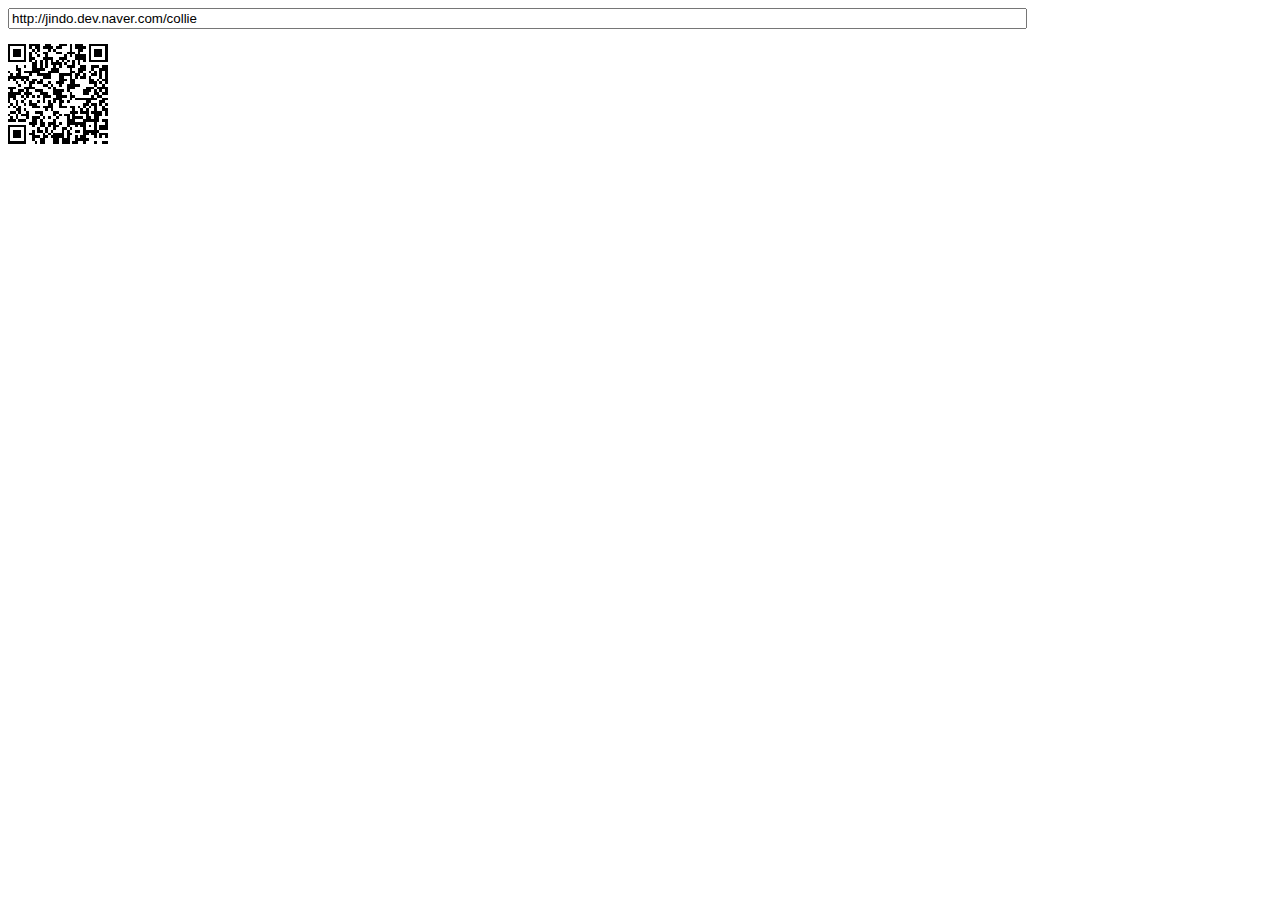
<file: controller/data/static/vendor/qrcodejs/index.html>
<!DOCTYPE html PUBLIC "-//W3C//DTD XHTML 1.0 Transitional//EN" "http://www.w3.org/TR/xhtml1/DTD/xhtml1-transitional.dtd">
<html xmlns="http://www.w3.org/1999/xhtml" xml:lang="ko" lang="ko">
<head>
<title>Cross-Browser QRCode generator for Javascript</title>
<meta http-equiv="Content-Type" content="text/html; charset=UTF-8" />
<meta name="viewport" content="width=device-width,initial-scale=1,user-scalable=no" />
<script type="text/javascript" src="jquery.min.js"></script>
<script type="text/javascript" src="qrcode.js"></script>
</head>
<body>
<input id="text" type="text" value="http://jindo.dev.naver.com/collie" style="width:80%" /><br />
<div id="qrcode" style="width:100px; height:100px; margin-top:15px;"></div>

<script type="text/javascript">
var qrcode = new QRCode(document.getElementById("qrcode"), {
	width : 100,
	height : 100
});

function makeCode () {		
	var elText = document.getElementById("text");
	
	if (!elText.value) {
		alert("Input a text");
		elText.focus();
		return;
	}
	
	qrcode.makeCode(elText.value);
}

makeCode();

$("#text").
	on("blur", function () {
		makeCode();
	}).
	on("keydown", function (e) {
		if (e.keyCode == 13) {
			makeCode();
		}
	});
</script>
</body>
</file>
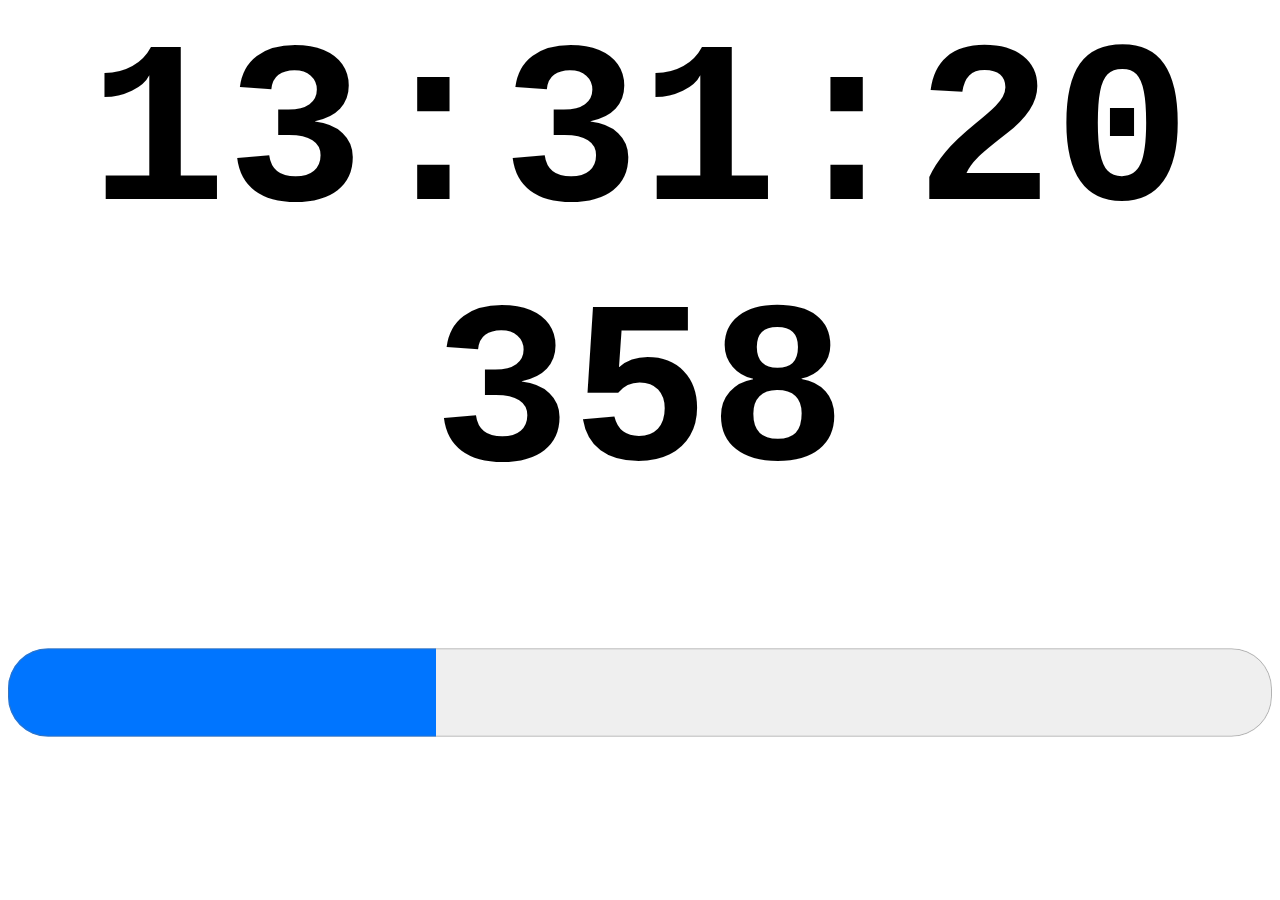
<file: controller/data/static/test.html>
<html>
<head>
    <title>Test</title>
    <style>
        h1 {
            width:100%;
            height: 50%;
            text-align: center;
            vertical-align: center;
            font-size: 25.5vh;
            font-family: courier;
        }
        h2 {
            width:100%;
            height: 20%;
        }
    </style>
    <script>
        /*
 * Date Format 1.2.3
 * (c) 2007-2009 Steven Levithan <stevenlevithan.com>
 * MIT license
 *
 * Includes enhancements by Scott Trenda <scott.trenda.net>
 * and Kris Kowal <cixar.com/~kris.kowal/>
 *
 * Accepts a date, a mask, or a date and a mask.
 * Returns a formatted version of the given date.
 * The date defaults to the current date/time.
 * The mask defaults to dateFormat.masks.default.
 */

        var dateFormat = function () {
            var	token = /d{1,4}|m{1,4}|yy(?:yy)?|([HhMsTt])\1?|[LloSZ]|"[^"]*"|'[^']*'/g,
                timezone = /\b(?:[PMCEA][SDP]T|(?:Pacific|Mountain|Central|Eastern|Atlantic) (?:Standard|Daylight|Prevailing) Time|(?:GMT|UTC)(?:[-+]\d{4})?)\b/g,
                timezoneClip = /[^-+\dA-Z]/g,
                pad = function (val, len) {
                    val = String(val);
                    len = len || 2;
                    while (val.length < len) val = "0" + val;
                    return val;
                };

            // Regexes and supporting functions are cached through closure
            return function (date, mask, utc) {
                var dF = dateFormat;

                // You can't provide utc if you skip other args (use the "UTC:" mask prefix)
                if (arguments.length == 1 && Object.prototype.toString.call(date) == "[object String]" && !/\d/.test(date)) {
                    mask = date;
                    date = undefined;
                }

                // Passing date through Date applies Date.parse, if necessary
                date = date ? new Date(date) : new Date;
                if (isNaN(date)) throw SyntaxError("invalid date");

                mask = String(dF.masks[mask] || mask || dF.masks["default"]);

                // Allow setting the utc argument via the mask
                if (mask.slice(0, 4) == "UTC:") {
                    mask = mask.slice(4);
                    utc = true;
                }

                var	_ = utc ? "getUTC" : "get",
                    d = date[_ + "Date"](),
                    D = date[_ + "Day"](),
                    m = date[_ + "Month"](),
                    y = date[_ + "FullYear"](),
                    H = date[_ + "Hours"](),
                    M = date[_ + "Minutes"](),
                    s = date[_ + "Seconds"](),
                    L = date[_ + "Milliseconds"](),
                    o = utc ? 0 : date.getTimezoneOffset(),
                    flags = {
                        d:    d,
                        dd:   pad(d),
                        ddd:  dF.i18n.dayNames[D],
                        dddd: dF.i18n.dayNames[D + 7],
                        m:    m + 1,
                        mm:   pad(m + 1),
                        mmm:  dF.i18n.monthNames[m],
                        mmmm: dF.i18n.monthNames[m + 12],
                        yy:   String(y).slice(2),
                        yyyy: y,
                        h:    H % 12 || 12,
                        hh:   pad(H % 12 || 12),
                        H:    H,
                        HH:   pad(H),
                        M:    M,
                        MM:   pad(M),
                        s:    s,
                        ss:   pad(s),
                        l:    pad(L, 3),
                        L:    pad(L > 99 ? Math.round(L / 10) : L),
                        t:    H < 12 ? "a"  : "p",
                        tt:   H < 12 ? "am" : "pm",
                        T:    H < 12 ? "A"  : "P",
                        TT:   H < 12 ? "AM" : "PM",
                        Z:    utc ? "UTC" : (String(date).match(timezone) || [""]).pop().replace(timezoneClip, ""),
                        o:    (o > 0 ? "-" : "+") + pad(Math.floor(Math.abs(o) / 60) * 100 + Math.abs(o) % 60, 4),
                        S:    ["th", "st", "nd", "rd"][d % 10 > 3 ? 0 : (d % 100 - d % 10 != 10) * d % 10]
                    };

                return mask.replace(token, function ($0) {
                    return $0 in flags ? flags[$0] : $0.slice(1, $0.length - 1);
                });
            };
        }();

        // Some common format strings
        dateFormat.masks = {
            "default":      "ddd mmm dd yyyy HH:MM:ss",
            shortDate:      "m/d/yy",
            mediumDate:     "mmm d, yyyy",
            longDate:       "mmmm d, yyyy",
            fullDate:       "dddd, mmmm d, yyyy",
            shortTime:      "h:MM TT",
            mediumTime:     "h:MM:ss TT",
            longTime:       "h:MM:ss TT Z",
            isoDate:        "yyyy-mm-dd",
            isoTime:        "HH:MM:ss",
            isoDateTime:    "yyyy-mm-dd'T'HH:MM:ss",
            isoUtcDateTime: "UTC:yyyy-mm-dd'T'HH:MM:ss'Z'"
        };

        // Internationalization strings
        dateFormat.i18n = {
            dayNames: [
                "Sun", "Mon", "Tue", "Wed", "Thu", "Fri", "Sat",
                "Sunday", "Monday", "Tuesday", "Wednesday", "Thursday", "Friday", "Saturday"
            ],
            monthNames: [
                "Jan", "Feb", "Mar", "Apr", "May", "Jun", "Jul", "Aug", "Sep", "Oct", "Nov", "Dec",
                "January", "February", "March", "April", "May", "June", "July", "August", "September", "October", "November", "December"
            ]
        };

        // For convenience...
        Date.prototype.format = function (mask, utc) {
            return dateFormat(this, mask, utc);
        };
    </script>
</head>
<body>
<h1 style="" id="showtime">Hello World!</h1>
<h2><progress id="progress" value="20000" max="60000" style="width:100%; height: 100%;"></progress></h2>
<script>
    function doTime() {
        let now = new Date()
        let nowMilliseconds = now.format("HH:MM:ss l")
        document.getElementById("showtime").innerHTML=nowMilliseconds
        document.getElementById("progress").value="" + now.getSeconds() + now.getMilliseconds()
        setInterval(doTime, 321)
    }
    doTime()
</script>
</body>
</html>
</file>
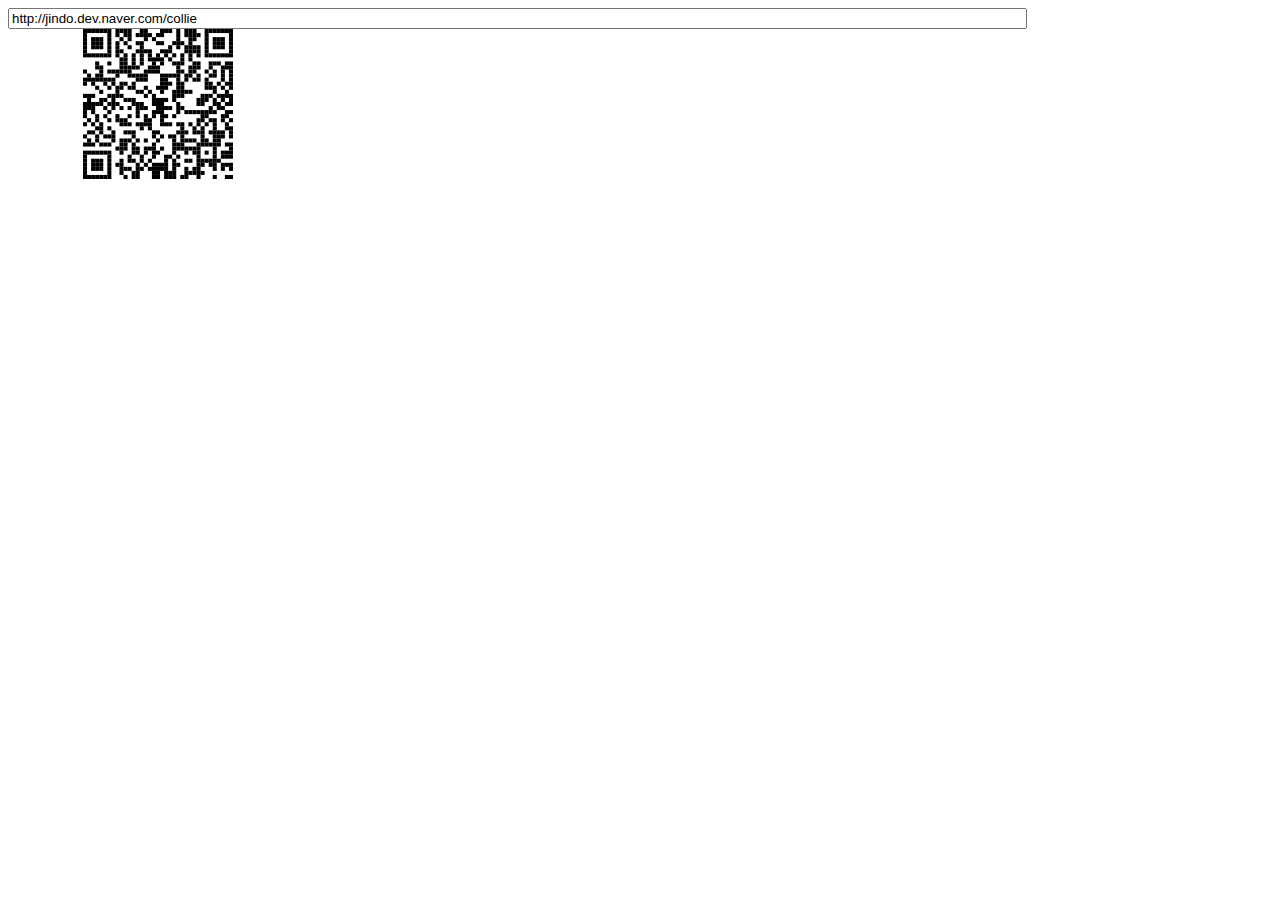
<file: controller/data/static/vendor/qrcodejs/index-svg.html>
<!DOCTYPE html PUBLIC "-//W3C//DTD XHTML 1.0 Transitional//EN" "http://www.w3.org/TR/xhtml1/DTD/xhtml1-transitional.dtd">
<html xmlns="http://www.w3.org/1999/xhtml" xml:lang="ko" lang="ko">
  <head>
    <title>Cross-Browser QRCode generator for Javascript</title>
    <meta http-equiv="Content-Type" content="text/html; charset=UTF-8" />
    <meta name="viewport" content="width=device-width,initial-scale=1,user-scalable=no" />
    <script type="text/javascript" src="jquery.min.js"></script>
    <script type="text/javascript" src="qrcode.js"></script>
  </head>
  <body>
  <input id="text" type="text" value="http://jindo.dev.naver.com/collie" style="width:80%" />
  <svg xmlns="http://www.w3.org/2000/svg" xmlns:xlink="http://www.w3.org/1999/xlink">
    <g id="qrcode"/>
  </svg>
  <script type="text/javascript">
  var qrcode = new QRCode(document.getElementById("qrcode"), {
      width : 100,
      height : 100,
      useSVG: true
  });

  function makeCode () {		
      var elText = document.getElementById("text");

      if (!elText.value) {
          alert("Input a text");
          elText.focus();
          return;
      }

      qrcode.makeCode(elText.value);
  }

  makeCode();

  $("#text").
      on("blur", function () {
          makeCode();
      }).
      on("keydown", function (e) {
          if (e.keyCode == 13) {
              makeCode();
          }
      });
    </script>
  </body>
</html>
</file>
